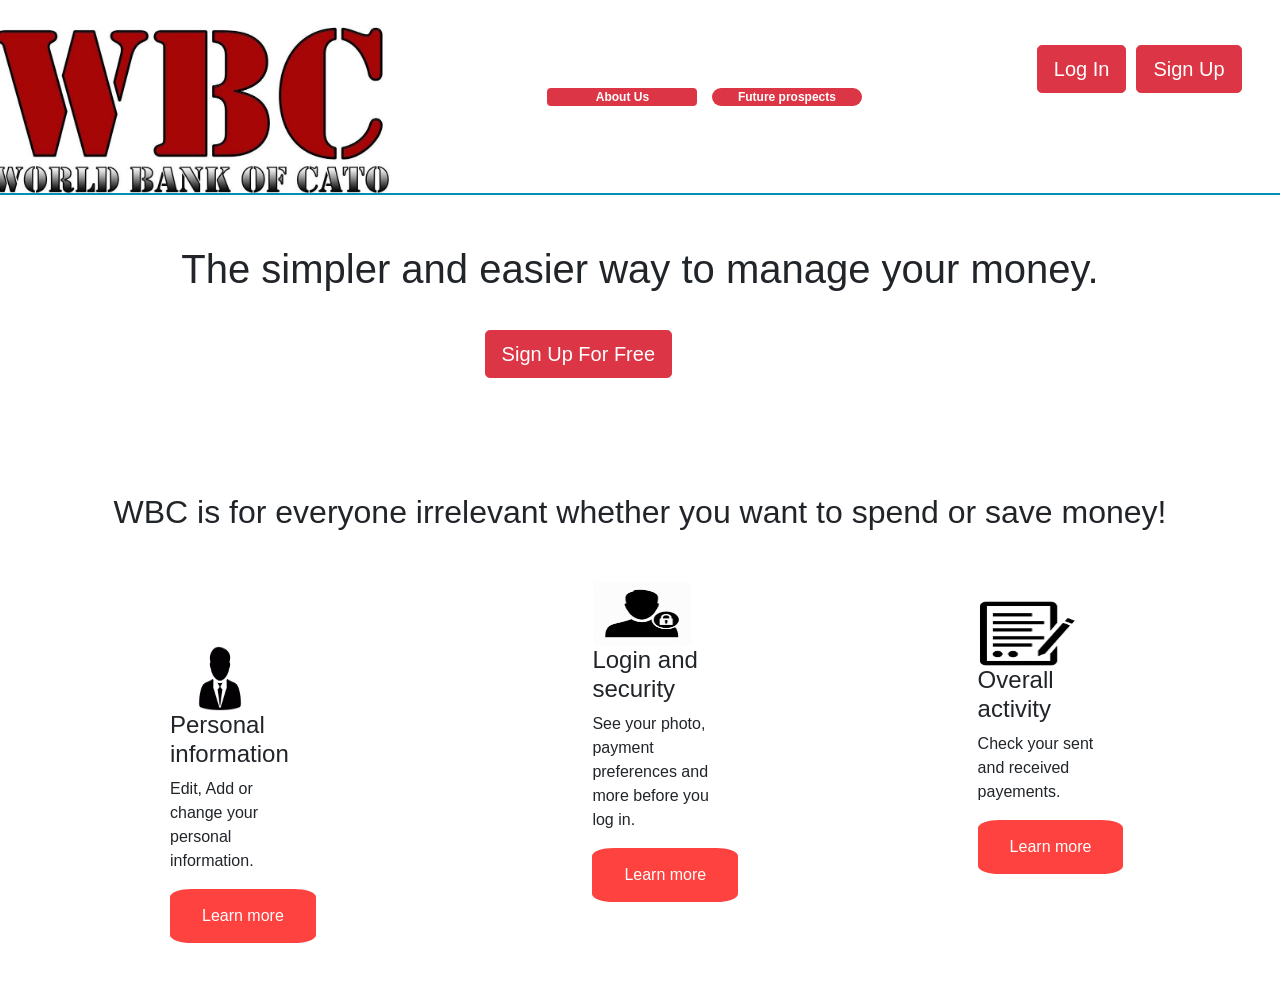
<file: index.html>
<!DOCTYPE html>
<html lang="en">
<head>
    <meta charset="UTF-8">
    <meta name="viewport" content="width=device-width, initial-scale=1.0">
    <meta http-equiv="X-UA-Compatible" content="ie=edge">
    <title>Buy online, pay or simply save your money - WBC</title>
    <link rel="stylesheet" href="css/index.css">
    <link rel="stylesheet" href="https://maxcdn.bootstrapcdn.com/bootstrap/4.0.0-beta.2/css/bootstrap.min.css" integrity="sha384-PsH8R72JQ3SOdhVi3uxftmaW6Vc51MKb0q5P2rRUpPvrszuE4W1povHYgTpBfshb" crossorigin="anonymous">    
</head>
<body style="height:1000px;">
    
        
    <header>
      
            <img src="images/logo.jpg" alt="logo" style="width:400px; height:200px; " id="logo">
                <a href="AboutUs.html" > <label class="badge badge-danger " style="margin-right:10px; width:150px; margin-left:150px; "> About Us</label></a>
                <a href="FutureProspects.html"> <label class="badge badge-pill badge-danger" style=" width:150px; ">Future prospects</label></a> <br>
                
            
            <div class="Sign">
                <a href="Registration.php"><input type="button" value="Sign Up" class="btn btn-danger btn-lg"></a>
            </div>  

        <div class="Log">
            <a href="Log In.php"><input type="button" value="Log In" class="btn btn-danger btn-lg"></a>
        </div>
    </header>
    <h1 style="margin-top:50px;">The simpler and easier way to manage your money.</h1>
    <div class="Sgn">
        <a href="Registration.php"><input type="button" value="Sign Up For Free" id="Sgn" style="margin-top:-120px; " class="btn btn-danger btn-lg"></a>
    </div>

    
    <h2 style="margin-top:200px; margin-bottom:70px;">WBC is for everyone irrelevant whether you want to spend or save money!</h2>

    <div id="cato">
        <div id="div1" >
        <img src="images/personal information.png" id="prva" class="rounded float-left" style="margin-top:-5px;" >
        <h4 class="ind" >Personal information</h4>
        <p class="ind" >Edit, Add or change your personal information.</p>
        <a href="Personal_information.html"><input type="button" value="Learn more" id="ind" ></a>
        <br>
    </div>

    <div id="div2" class="rounded mx-auto d-block" style="margin-top:-20px; ">
        <img src="images/login and security.png" id="druga" >
        <h4 class="bus" >Login and security</h4>
        <p class="bus">See your photo, payment preferences and more before you log in.</p>
        <a href="Login_and_security.html"><input type="button" value="Learn more" id="bus" ></a>
        <br>
    </div>

    <div id="div3" class="rounded float-right" style="margin-top:0px; ">
        <img src="images/overall activity.png" id="treca" >
        <div>
        <h4 class="par" >Overall activity</h4>
        <p class="par">Check your sent and received payements.</p>
        <a href="Overall_activity.html"><input type="button" value="Learn more" id="par"></a>
        </div>
    </div>
    </div>
</body>
</html>
</file>
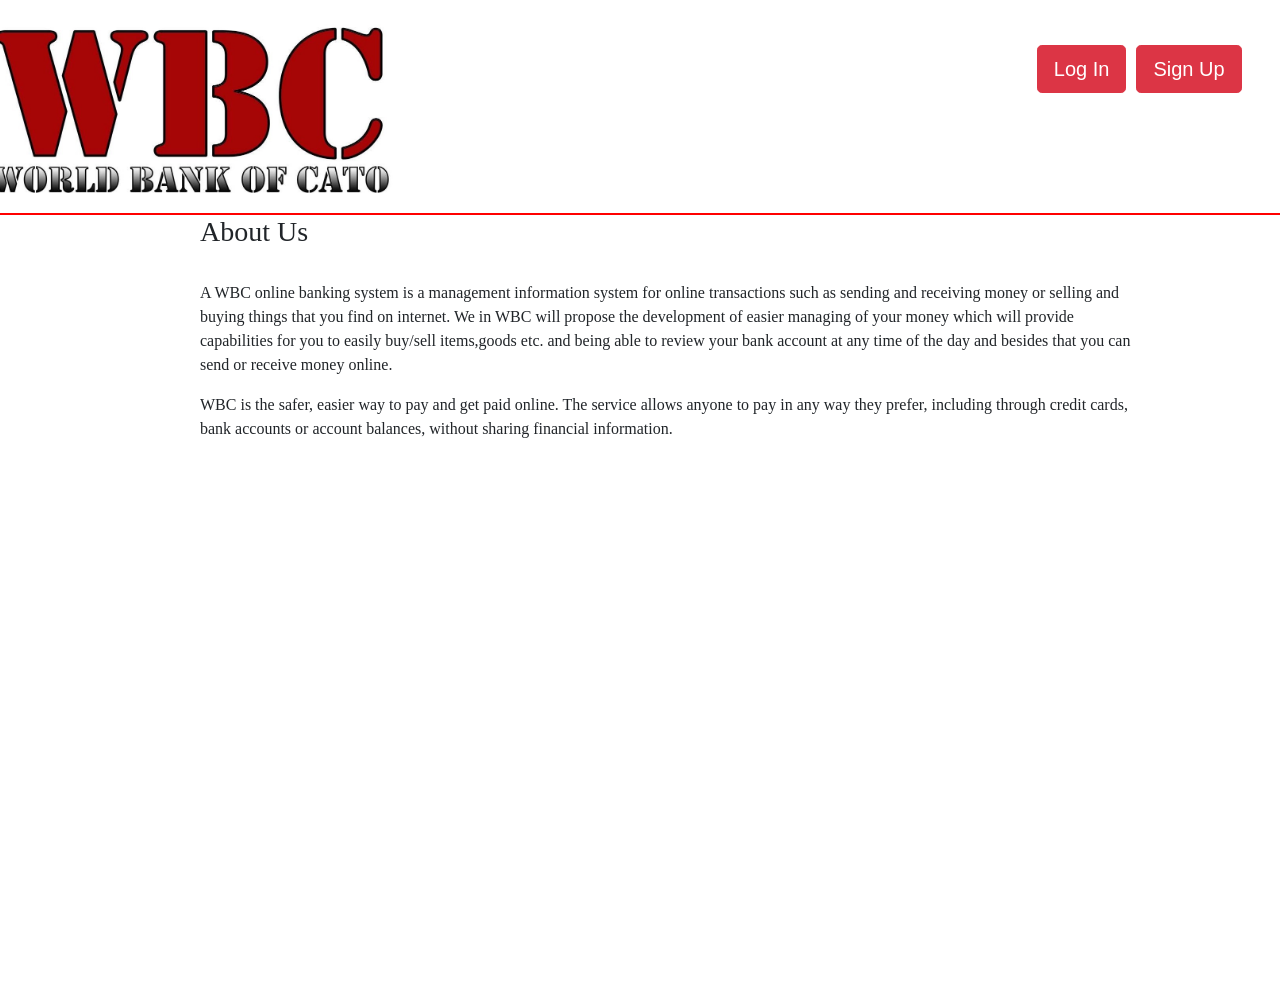
<file: AboutUs.html>
<!DOCTYPE html>
<html lang="en">
<head>
    <meta charset="UTF-8">
    <meta name="viewport" content="width=device-width, initial-scale=1.0">
    <meta http-equiv="X-UA-Compatible" content="ie=edge">
    <title>About Us</title>
    <link rel="stylesheet" href="css/AboutUs.css">
    <link rel="stylesheet" href="https://maxcdn.bootstrapcdn.com/bootstrap/4.0.0-beta.2/css/bootstrap.min.css" integrity="sha384-PsH8R72JQ3SOdhVi3uxftmaW6Vc51MKb0q5P2rRUpPvrszuE4W1povHYgTpBfshb" crossorigin="anonymous"> 
    </head> 
    <body style="height:1000px;">

          <img src="images/logo.jpg" alt="logo" style="width:400px; height:200px; " id="logo">
        <header>
                    
                <div class="Log">
                    <a href="Log In.php"><input type="button" value="Log In" class="btn btn-danger btn-lg"></a>
                </div>
                <div class="Sign">
                    <a href="Registration.php"><input type="button" value="Sign Up" class="btn btn-danger btn-lg"></a>
                </div>
        
        </header>        
        
        <h3 style="max-width:950px; margin-left:200px; font-family:calibri;">About Us</h3>
        <br>
        <p style="max-width:950px; margin-left:200px; font-family:calibri;">A WBC online banking system is a management information system for online transactions such as sending and receiving money or selling and buying things that you find on internet. 
        We in WBC will propose the development of easier managing of your money which will provide capabilities for you to easily buy/sell  items,goods etc.
         and being able to review your bank account at any time of the day and besides that you can send or receive money online.</p>

         <p style="max-width:950px; margin-left:200px; font-family:calibri;">WBC is the safer, easier way to pay and get paid online. 
        The service allows anyone to pay in any way they prefer, including through credit cards, bank accounts or account balances, without sharing financial information.</p>
        </body>  
</html>
</file>
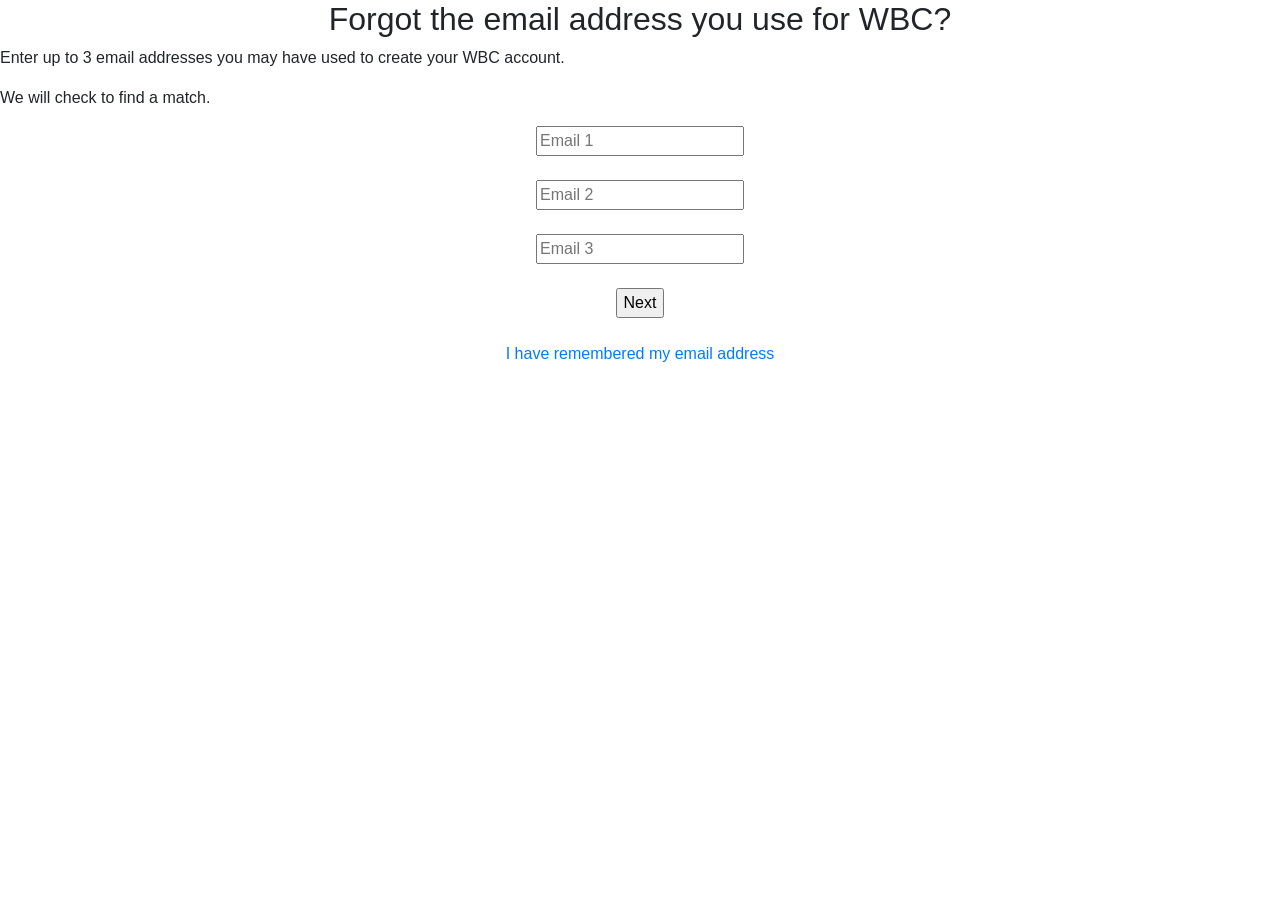
<file: Forgotten Mail.html>
<!DOCTYPE html>
<html lang="en">
<head>
    <meta charset="UTF-8">
    <meta name="viewport" content="width=device-width, initial-scale=1.0">
    <meta http-equiv="X-UA-Compatible" content="ie=edge">
    <title>Buy online, pay or simply save your money - WBC</title>
    <link rel="stylesheet" href="css/index.css">
    <link rel="stylesheet" href="https://maxcdn.bootstrapcdn.com/bootstrap/4.0.0-beta.2/css/bootstrap.min.css" integrity="sha384-PsH8R72JQ3SOdhVi3uxftmaW6Vc51MKb0q5P2rRUpPvrszuE4W1povHYgTpBfshb" crossorigin="anonymous">    
</head>
<body>
<h2>Forgot the email address you use for WBC?</h2>

<p>Enter up to 3 email addresses you may have used to create your WBC account.</p>

<p>We will check to find a match.</p>

<center>
        <form method="get" action="...">

            <table>
                    <div>
                            <input type="email" class="addr" id="adre" placeholder="Email 1" required >
                    </div> 
                    <br>

                    <div>
                            <input type="email" class="addrd" id="adred" placeholder="Email 2" required />
                    </div>
                    <br>
                    
                    <div>
                            <input type="email" class="addrt" id="adret" placeholder="Email 3" required />
                    </div>
                    <br>

                    <div class="Next">
                            <a href="#"><input type="button" value="Next" class="Nxt"></a>
                    </div>
                    <br>
                    <a href="Log In.php" class="remember" >I have remembered my email address</a>
                    





</body>
</file>
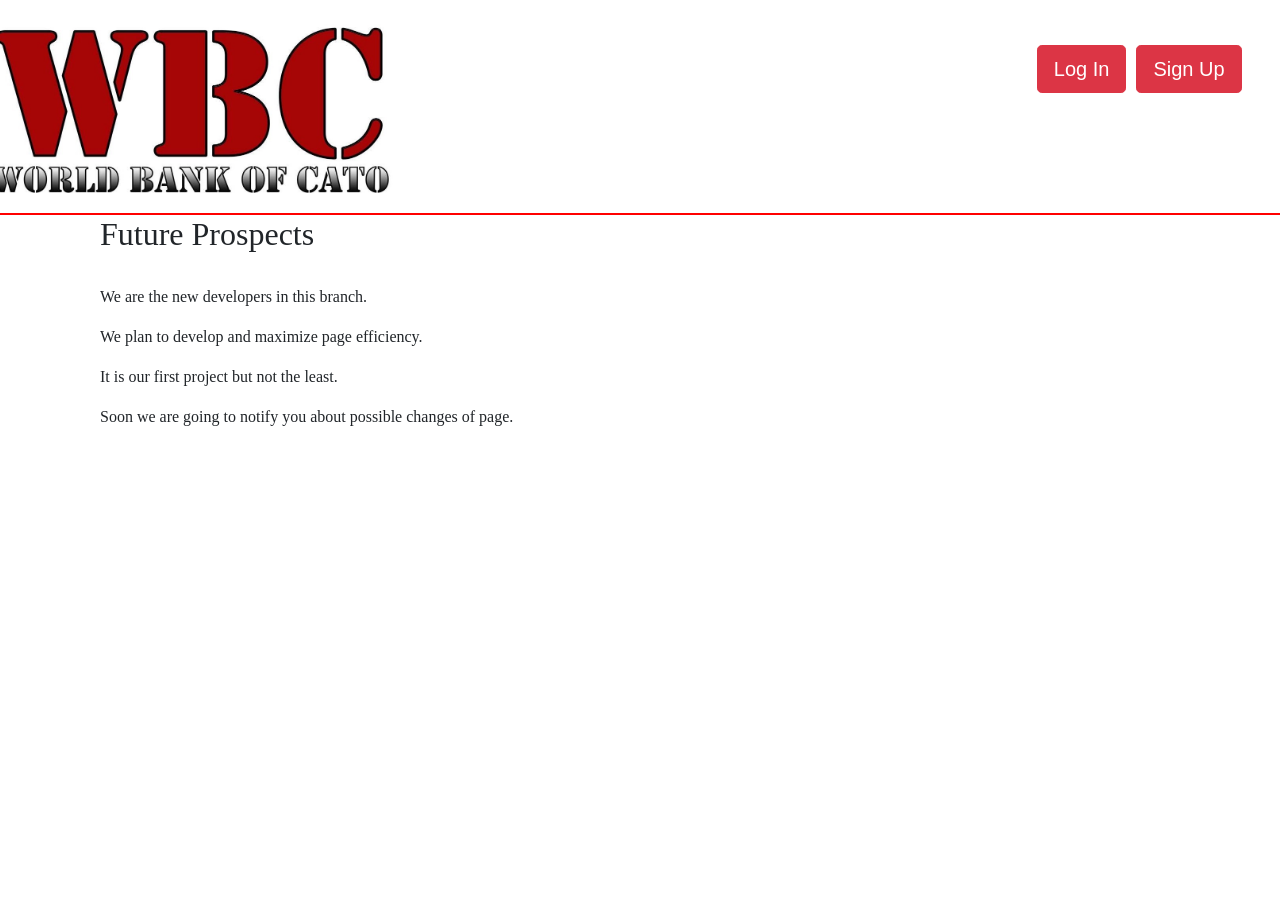
<file: FutureProspects.html>
<!DOCTYPE html>
<html lang="en">
<head>
    <meta charset="UTF-8">
    <meta name="viewport" content="width=device-width, initial-scale=1.0">
    <meta http-equiv="X-UA-Compatible" content="ie=edge">
    <title>Buy online, pay or simply save your money - WBC</title>
    <link rel="stylesheet" href="css/FutureProspects.css">
    <link rel="stylesheet" href="https://maxcdn.bootstrapcdn.com/bootstrap/4.0.0-beta.2/css/bootstrap.min.css" integrity="sha384-PsH8R72JQ3SOdhVi3uxftmaW6Vc51MKb0q5P2rRUpPvrszuE4W1povHYgTpBfshb" crossorigin="anonymous">    
</head>
<body style="height:900>px;">
        <img src="images/logo.jpg" alt="logo" style="width:400px; height:200px; " id="logo">
        <header>
                    
                <div class="Log">
                    <a href="Log In.php"><input type="button" value="Log In" class="btn btn-danger btn-lg"></a>
                </div>
                <div class="Sign">
                    <a href="Registration.php"><input type="button" value="Sign Up" class="btn btn-danger btn-lg"></a>
                </div>
        
        </header>
    
    <h2 style="max-width:950px; margin-left:100px; font-family:calibri;">Future Prospects</h2>
<br>
    <p style="max-width:950px; margin-left:100px; font-family:calibri;">We are the new developers in this branch.</p>
    <p style="max-width:950px; margin-left:100px; font-family:calibri;">We plan to develop and maximize page efficiency. </p>
    <p style="max-width:950px; margin-left:100px; font-family:calibri;">It is our first project but not the least.</p>
    <p style="max-width:950px; margin-left:100px; font-family:calibri;">Soon we are going to notify you about possible changes of page.</p>
</file>
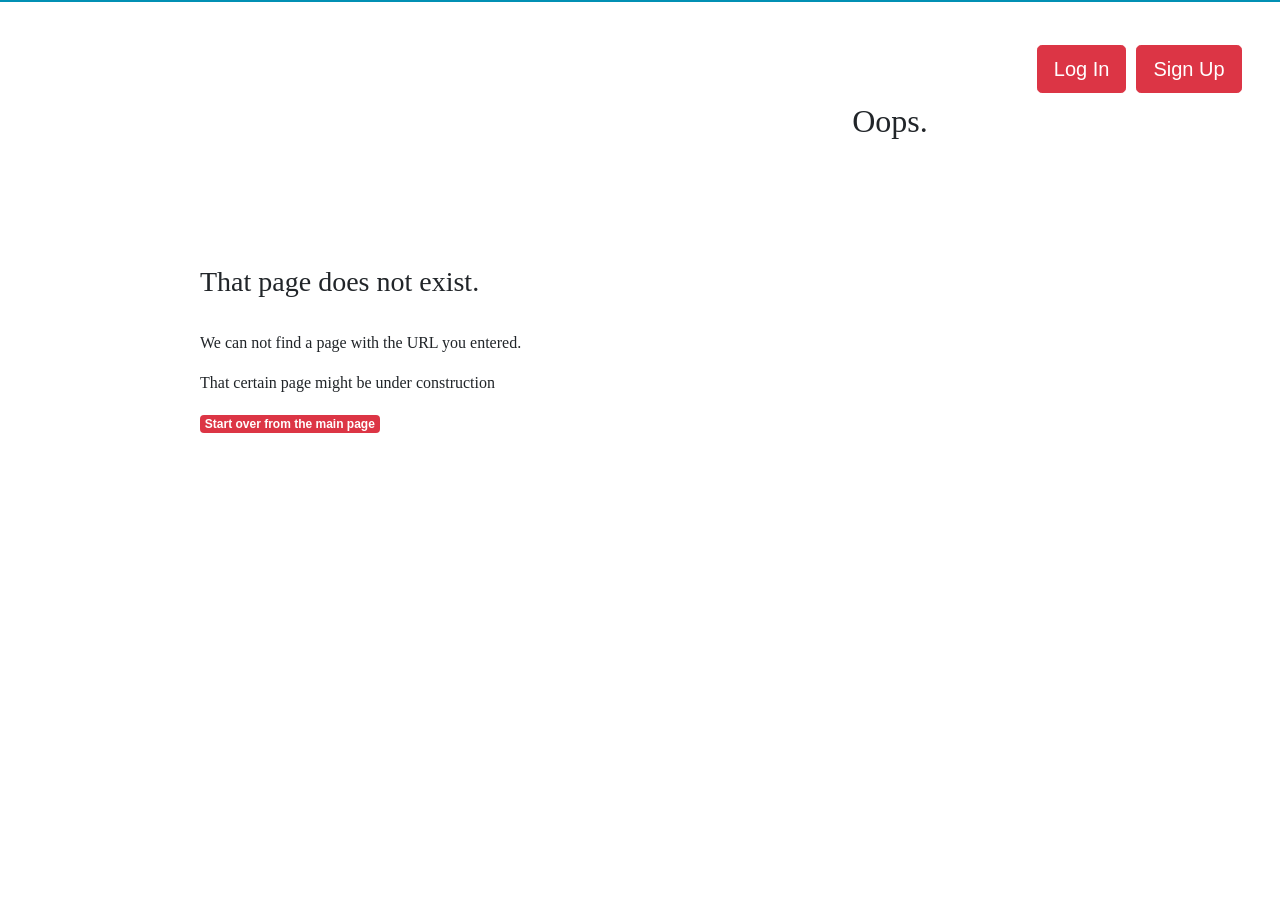
<file: Shop.html>
<!DOCTYPE html>
<html lang="en">
<head>
    <meta charset="UTF-8">
    <meta name="viewport" content="width=device-width, initial-scale=1.0">
    <meta http-equiv="X-UA-Compatible" content="ie=edge">
    <title>Buy online, pay or simply save your money - WBC</title>
    <link rel="stylesheet" href="css/index.css">
    <link rel="stylesheet" href="https://maxcdn.bootstrapcdn.com/bootstrap/4.0.0-beta.2/css/bootstrap.min.css" integrity="sha384-PsH8R72JQ3SOdhVi3uxftmaW6Vc51MKb0q5P2rRUpPvrszuE4W1povHYgTpBfshb" crossorigin="anonymous">    
</head>
<body>
        <header>
                
                <div class="Sign">
                    <a href="Registration.php"><input type="button" value="Sign Up" class="btn btn-danger btn-lg"></a>
                </div>  
    
            <div class="Log">
                <a href="Log In.php"><input type="button" value="Log In" class="btn btn-danger btn-lg"></a>
            </div>
        </header>
<h2 style="max-width:950px; margin-left:500px; margin-top:100px; font-family:calibri;">Oops.</h2>
<h3 style="max-width:950px; margin-left:200px; margin-top:125px; font-family:calibri;">That page does not exist.</h3>
<br>
<p style="max-width:950px; margin-left:200px; font-family:calibri;">We can not find a page with the URL you entered.</p>
<p style="max-width:950px; margin-left:200px; font-family:calibri;">That certain page might be under construction</p>

            <a href="index.html" > <label class="badge badge-danger "style="margin-right:10px; margin-left:200px;"> Start over from the main page</label> </a>


</body>
</html>
</file>
<file: css/index.css>
#logo{
    margin-top:-7px;
    margin-left:-7px;
}

header{
    border-bottom: 2px solid rgb(1, 144, 180);
}

h1 {
    text-align: center;
    top: 45%;
    right: 20%;
    left: 15%;
}
h2 {
    text-align: center;
    
    top: 60%;
    right: 25%;
}

img {
    width: 100px;
    height: 65px;
}

#cato {
    width: 1400px;
    padding-left: 120px;
    clear: both;
}
#div1 {
    margin-left: 10px;
}

#div1, #div2, #div3{
    width: 33%;
    float: left;   
}
#div1 {
    margin-left: 50px;
    margin-top: 50px;
}           
#div2 {
    margin-top:50px;
    margin-left:10px;
}
#div3 {
    margin-top:100px;
    margin-left:-100px;
    }
.ind {
    max-width: 100px;
}

.bus {
    max-width: 120px;
}

.par {
    max-width: 120px;
    
}

#par, #bus, #ind{
    background-color: rgb(253, 66, 63); /* Green */
    border: none;
    color: white;
    padding: 15px 32px;
    text-align: center;
    text-decoration: none;
    display: inline-block;
    font-size: 16px;
    border-radius: 15%;
}
#Sgn{
    text-align: center;
    position: absolute;
    top: 50%;
    right: 47.5%;
}
.Log {
    text-align: center;
    position: absolute;
    top: 5%;
    right: 12%;
}
.Sign {
    text-align: center;
    position: absolute;
    top: 5%;
    right: 3%;
}

.about{
        text-align: center;
        position: absolute;
        top: 8%;
        right: 60%; 
        color: rgb(0, 0, 0);
        border: 2px solid red;
        border-radius: 30%;
        background-color: red;   
    }

.abu{
    text-align: center;
    position: absolute;
    top: 8%;
    right: 55%;
    color: rgb(0, 0, 0);
    border: 2px solid red;
    border-radius: 30%;
}
</file>
<file: css/AboutUs.css>
#logo{
    margin-top:-7px;
    margin-left:-7px;
}
header{
    border-bottom: 2px solid rgb(255, 0, 0);
    margin-top:20px;
}
.Sign{
    text-align: center;
    position: absolute;
    top:5%;
    right: 3%;
}
.Log {
    text-align: center;
    position: absolute;
    top: 5%;
    right: 12%;
}
</file>
<file: css/FutureProspects.css>
#logo{
    margin-top:-7px;
    margin-left:-7px;
}
header{
    border-bottom: 2px solid rgb(255, 0, 0);
    margin-top:20px;
}
.Sign{
    text-align: center;
    position: absolute;
    top:5%;
    right: 3%;
}
.Log {
    text-align: center;
    position: absolute;
    top: 5%;
    right: 12%;
}
</file>
